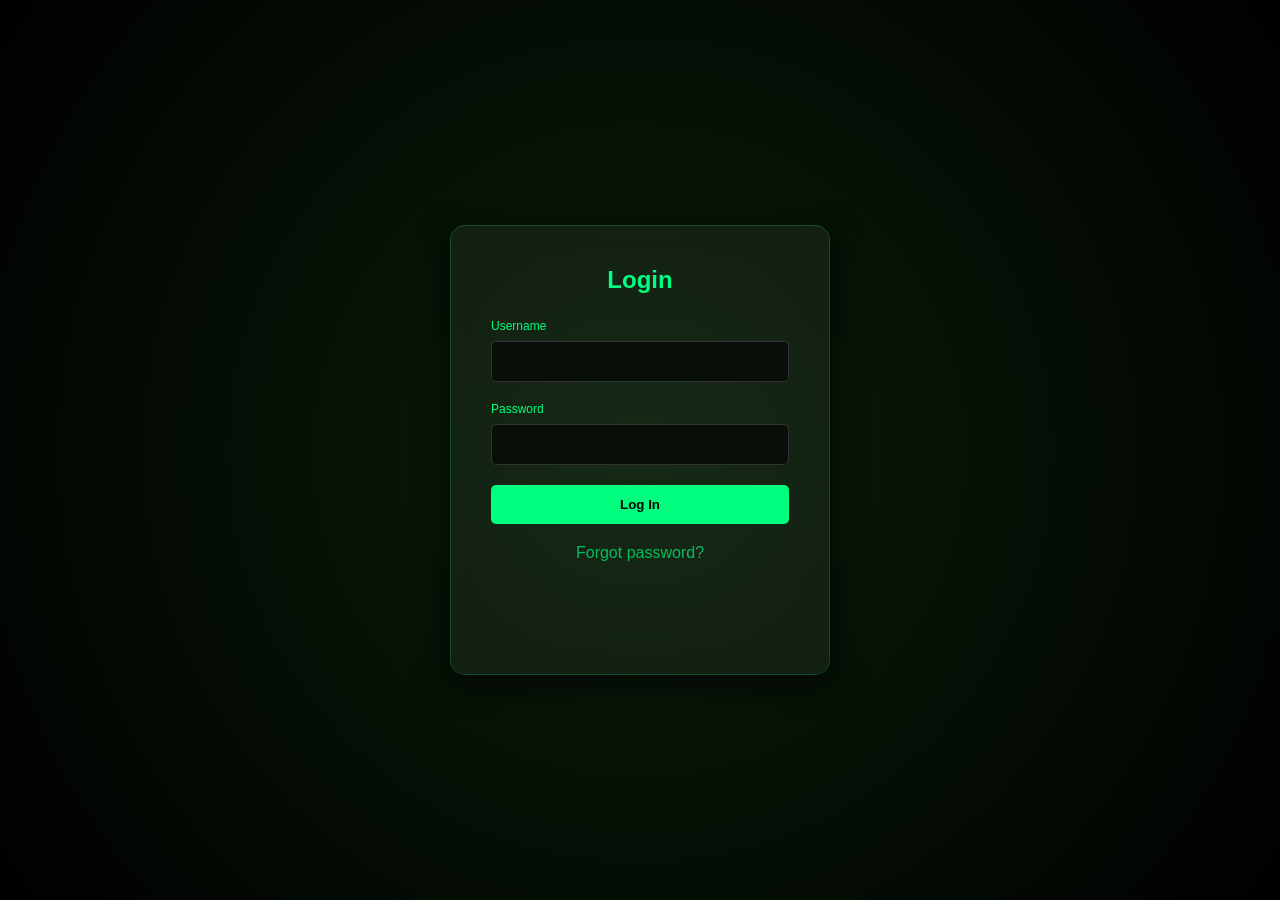
<file: login-form.html>
<!DOCTYPE html>
<html lang="en">
<head>
    <meta charset="UTF-8">
    <meta name="viewport" content="width=device-width, initial-scale=1.0">
    <title>E-Trade Company Portal</title>

    <!-- Font Awesome -->
    <link rel="stylesheet" href="https://cdnjs.cloudflare.com/ajax/libs/font-awesome/6.0.0/css/all.min.css">

    <!-- External CSS -->
    <link rel="stylesheet" href="style.css">
</head>
<body>

<div class="container">
    <div id="login-view" class="form-content active">
        <h2>Login</h2>
        <form id="loginForm">
            <div class="input-group">
                <label>Username</label>
                <input type="text" id="userIn" placeholder=" " required>
            </div>
            <div class="input-group">
                <label>Password</label>
                <input type="password" id="passIn" placeholder=" " required>
                <i class="fa-solid fa-eye-slash toggle-password" id="eyeIcon"></i>
            </div>
            <button type="submit">Log In</button>
        </form>
        <div class="links">
            <a id="forgotLink">Forgot password?</a>
        </div>
    </div>

    <div id="reset-view" class="form-content">
        <h2>Reset Access</h2>
        <p class="info-text">Send a link to your email.</p>
        <form id="resetForm">
            <div class="input-group">
                <label>Email</label>
                <input type="email" placeholder=" " required>
            </div>
            <button type="submit">Send Recovery Link</button>
        </form>
        <div class="links">
            <a id="backToLogin">Back to Login</a>
        </div>
    </div>

    <div id="welcome-view" class="form-content">
        <div class="icon">💹</div>
        <h1>Welcome to E-Trade Company</h1>
        <p id="name-tag"></p>
        <button id="logoutBtn" class="logout">LOG OUT</button>
    </div>
</div>

<!-- External JS -->
<script src="script.js"></script>

</body>
</html>
</file>
<file: style.css>
* {
  margin: 0;
  padding: 0;
  box-sizing: border-box;
  font-family: 'Segoe UI', sans-serif;
}

body {
  background: radial-gradient(circle at center, #0a1f0a 0%, #000000 100%);
  height: 100vh;
  display: flex;
  justify-content: center;
  align-items: center;
  overflow: hidden;
}

.container {
  background: rgba(255, 255, 255, 0.05);
  backdrop-filter: blur(15px);
  border: 1px solid rgba(0, 255, 127, 0.2);
  padding: 40px;
  border-radius: 15px;
  width: 380px;
  min-height: 450px;
  box-shadow: 0 8px 32px rgba(0,0,0,0.8);
  position: relative;
}

.form-content {
  position: absolute;
  width: calc(100% - 80px);
  transition: all 0.5s ease;
  opacity: 0;
  pointer-events: none;
  transform: translateX(50px);
}

.form-content.active {
  opacity: 1;
  pointer-events: all;
  transform: translateX(0);
}

.form-content.exit {
  transform: translateX(-50px);
}

h2 {
  color: #00ff7f;
  margin-bottom: 25px;
  text-align: center;
}

.input-group {
  margin-bottom: 20px;
  position: relative;
}

label {
  color: #00ff7f;
  font-size: 12px;
  margin-bottom: 8px;
  display: block;
}

input {
  width: 100%;
  padding: 12px;
  background: rgba(0,0,0,0.6);
  border: 1px solid #333;
  border-radius: 5px;
  color: #fff;
}

input:focus {
  border-color: #00ff7f;
}

.toggle-password {
  position: absolute;
  right: 12px;
  top: 36px;
  color: #00ff7f;
  cursor: pointer;
  opacity: 0;
  pointer-events: none;
}

input:not(:placeholder-shown) + .toggle-password {
  opacity: 1;
  pointer-events: all;
}

button {
  width: 100%;
  padding: 12px;
  background: #00ff7f;
  border: none;
  border-radius: 5px;
  color: #000;
  font-weight: bold;
  cursor: pointer;
}

button:hover {
  background: #00cc66;
}

.links {
  text-align: center;
  margin-top: 20px;
}

.links a {
  color: rgba(0,255,127,0.7);
  cursor: pointer;
}

.icon {
  text-align: center;
  font-size: 50px;
  margin-bottom: 15px;
}

.logout {
  background: transparent;
  border: 1px solid #00ff7f;
  color: #00ff7f;
  margin-top: 40px;
}

.info-text {
  text-align: center;
  font-size: 12px;
  color: #aaa;
  margin-bottom: 20px;
}

#name-tag {
  text-align: center;
  margin-top: 10px;
  color: #00ff7f;
  font-weight: bold;
}
</file>
